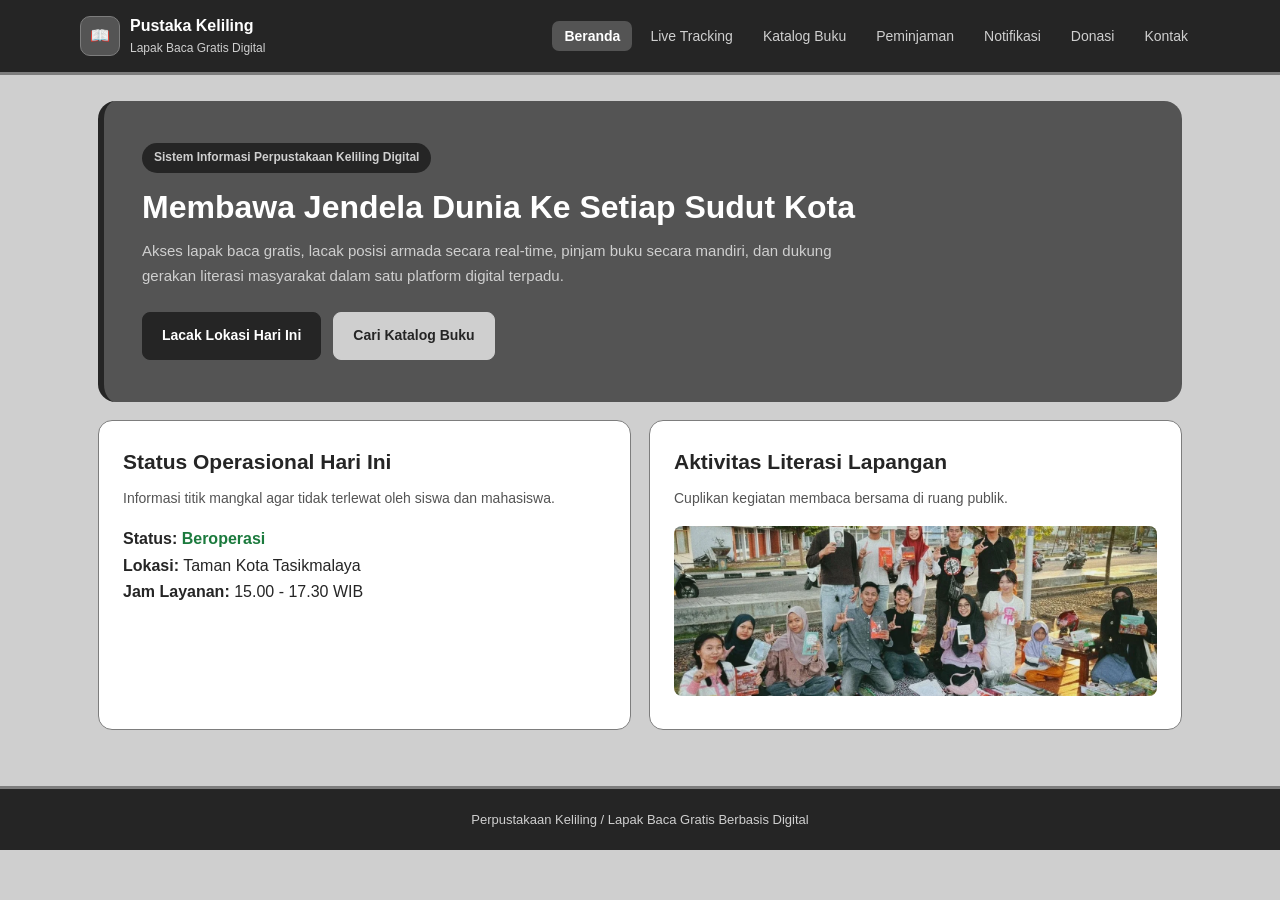
<file: index.html>
<!DOCTYPE html>
<html lang="id">
<head>
    <meta charset="UTF-8">
    <meta name="viewport" content="width=device-width, initial-scale=1.0">
    <title>Beranda - Pustaka Keliling</title>
    <link rel="stylesheet" href="style.css">
</head>
<body>
    <header id="rangga_header">
        <div class="rangga_nav_wrap">
            <a href="index.html" class="rangga_brand">
                <div class="rangga_brand_box">📖</div>
                <div>
                    <span class="rangga_brand_title">Pustaka Keliling</span>
                    <span class="rangga_brand_sub">Lapak Baca Gratis Digital</span>
                </div>
            </a>
            <ul class="rangga_menu">
                <li><a href="index.html" class="rangga_aktif">Beranda</a></li>
                <li><a href="tracking.html">Live Tracking</a></li>
                <li><a href="katalog.html">Katalog Buku</a></li>
                <li><a href="peminjaman.html">Peminjaman</a></li>
                <li><a href="notifikasi.html">Notifikasi</a></li>
                <li><a href="donasi.html">Donasi</a></li>
                <li><a href="kontak.html">Kontak</a></li>
            </ul>
        </div>
    </header>

    <main id="rangga_main">
        <section class="rangga_hero">
            <span class="rangga_tag">Sistem Informasi Perpustakaan Keliling Digital</span>
            <h1>Membawa Jendela Dunia Ke Setiap Sudut Kota</h1>
            <p>Akses lapak baca gratis, lacak posisi armada secara real-time, pinjam buku secara mandiri, dan dukung gerakan literasi masyarakat dalam satu platform digital terpadu.</p>
            <div class="rangga_btn_group">
                <a href="tracking.html" class="rangga_btn_terang">Lacak Lokasi Hari Ini</a>
                <a href="katalog.html" class="rangga_btn_garis">Cari Katalog Buku</a>
            </div>
        </section>

        <div class="rangga_grid_2">
            <div class="rangga_box">
                <h2>Status Operasional Hari Ini</h2>
                <p class="rangga_ket">Informasi titik mangkal agar tidak terlewat oleh siswa dan mahasiswa.</p>
                <p><strong>Status:</strong> <span style="color: #1b7a3d; font-weight: bold;">Beroperasi</span></p>
                <p><strong>Lokasi:</strong> Taman Kota Tasikmalaya</p>
                <p><strong>Jam Layanan:</strong> 15.00 - 17.30 WIB</p>
            </div>

            <div class="rangga_box">
                <h2>Aktivitas Literasi Lapangan</h2>
                <p class="rangga_ket">Cuplikan kegiatan membaca bersama di ruang publik.</p>
                <img src="gambar/literasi.webp" alt="Kegiatan membaca buku" style="width: 100%; height: 170px; object-fit: cover; border-radius: 8px;">
            </div>
        </div>
    </main>

    <footer id="rangga_footer">
        <p>Perpustakaan Keliling / Lapak Baca Gratis Berbasis Digital</p>
    </footer>

    <script src="script.js"></script>
</body>
</html>
</file>
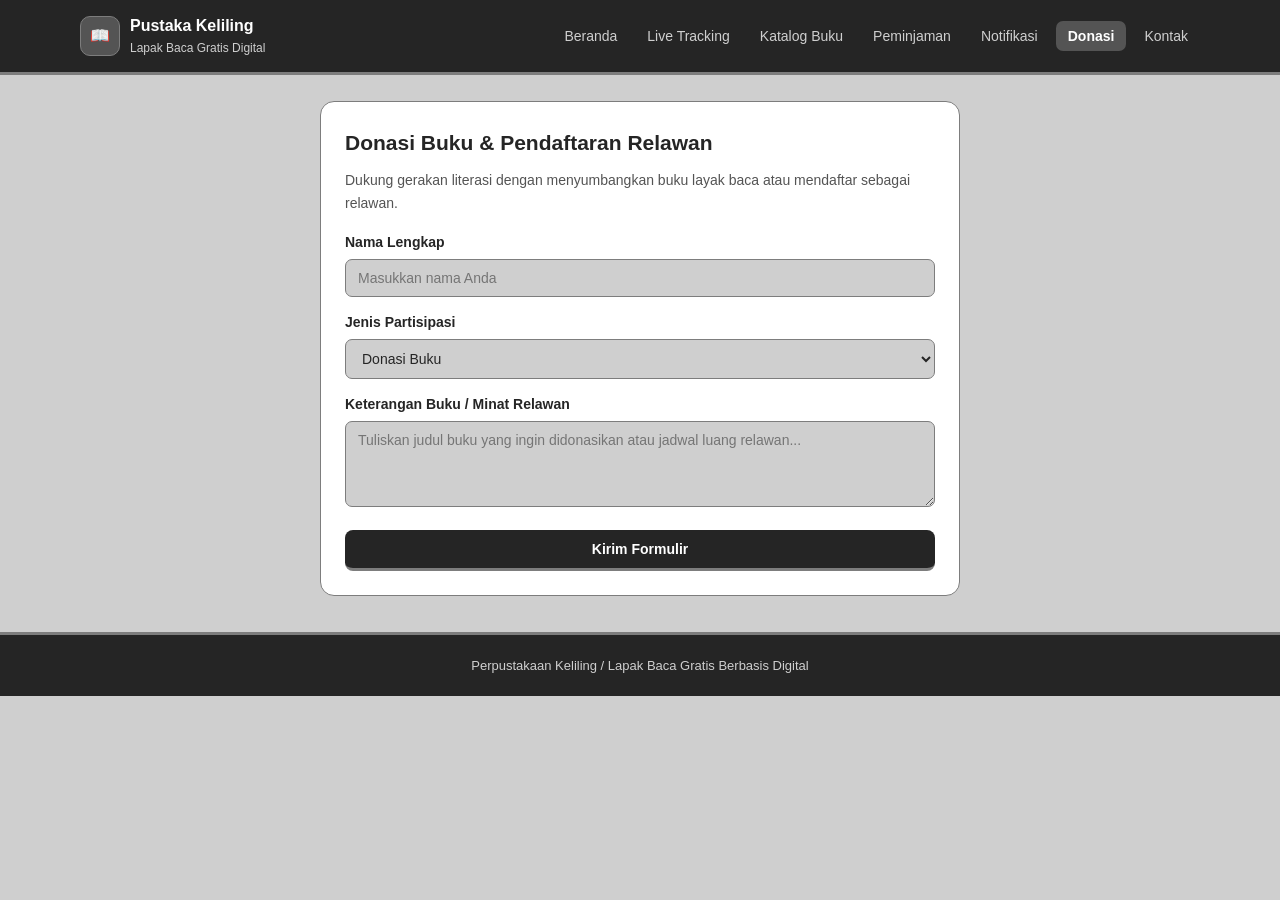
<file: donasi.html>
<!DOCTYPE html>
<html lang="id">
<head>
    <meta charset="UTF-8">
    <meta name="viewport" content="width=device-width, initial-scale=1.0">
    <title>Donasi & Relawan - Pustaka Keliling</title>
    <link rel="stylesheet" href="style.css">
</head>
<body>
    <header id="rangga_header">
        <div class="rangga_nav_wrap">
            <a href="index.html" class="rangga_brand">
                <div class="rangga_brand_box">📖</div>
                <div>
                    <span class="rangga_brand_title">Pustaka Keliling</span>
                    <span class="rangga_brand_sub">Lapak Baca Gratis Digital</span>
                </div>
            </a>
            <ul class="rangga_menu">
                <li><a href="index.html">Beranda</a></li>
                <li><a href="tracking.html">Live Tracking</a></li>
                <li><a href="katalog.html">Katalog Buku</a></li>
                <li><a href="peminjaman.html">Peminjaman</a></li>
                <li><a href="notifikasi.html">Notifikasi</a></li>
                <li><a href="donasi.html" class="rangga_aktif">Donasi</a></li>
                <li><a href="kontak.html">Kontak</a></li>
            </ul>
        </div>
    </header>

    <main id="rangga_main">
        <div class="rangga_box" style="max-width: 640px; margin: 0 auto;">
            <h2>Donasi Buku & Pendaftaran Relawan</h2>
            <p class="rangga_ket">Dukung gerakan literasi dengan menyumbangkan buku layak baca atau mendaftar sebagai relawan.</p>

            <form onsubmit="ranggaKirimForm(event, 'Pendaftaran donasi / relawan berhasil dikirim.')">
                <div class="rangga_field">
                    <label for="rangga_nama_donasi">Nama Lengkap</label>
                    <input type="text" id="rangga_nama_donasi" required placeholder="Masukkan nama Anda">
                </div>

                <div class="rangga_field">
                    <label for="rangga_jenis_donasi">Jenis Partisipasi</label>
                    <select id="rangga_jenis_donasi">
                        <option value="Donasi Buku">Donasi Buku</option>
                        <option value="Relawan Lapak Baca">Relawan Lapak Baca</option>
                        <option value="Donasi dan Relawan">Donasi dan Relawan</option>
                    </select>
                </div>

                <div class="rangga_field">
                    <label for="rangga_ket_donasi">Keterangan Buku / Minat Relawan</label>
                    <textarea id="rangga_ket_donasi" rows="4" required placeholder="Tuliskan judul buku yang ingin didonasikan atau jadwal luang relawan..."></textarea>
                </div>

                <button type="submit" class="rangga_btn_kirim">Kirim Formulir</button>
            </form>
        </div>
    </main>

    <footer id="rangga_footer">
        <p>Perpustakaan Keliling / Lapak Baca Gratis Berbasis Digital</p>
    </footer>

    <script src="script.js"></script>
</body>
</html>
</file>
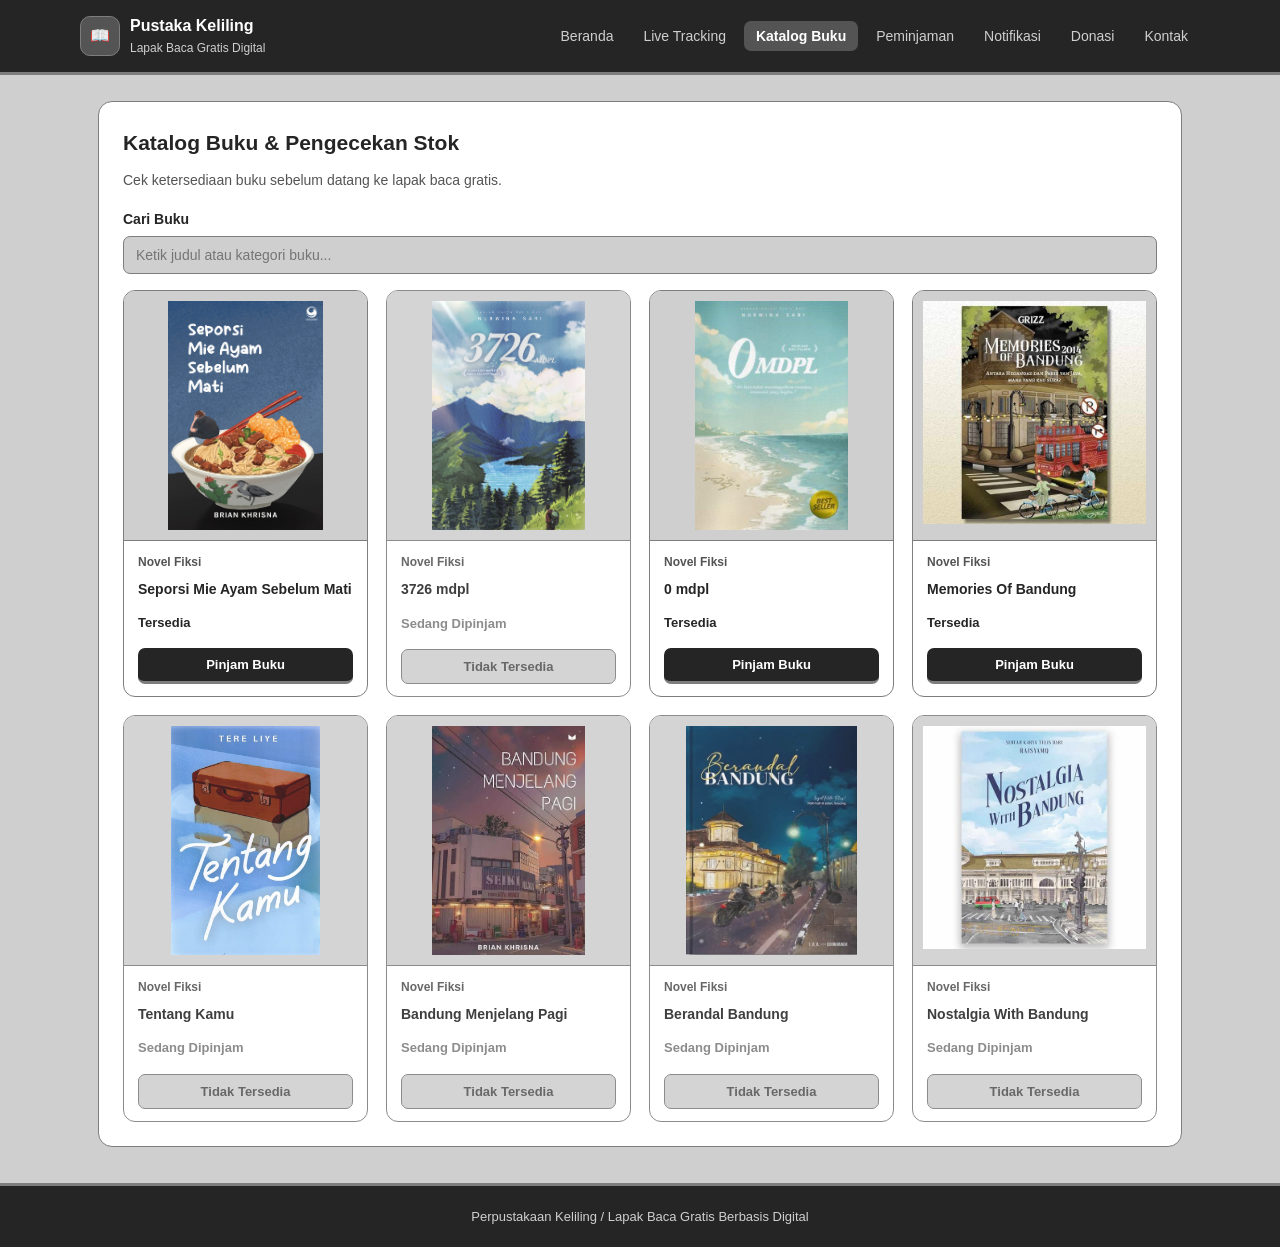
<file: katalog.html>
<!DOCTYPE html>
<html lang="id">
<head>
    <meta charset="UTF-8">
    <meta name="viewport" content="width=device-width, initial-scale=1.0">
    <title>Katalog Buku - Pustaka Keliling</title>
    <link rel="stylesheet" href="style.css">
</head>
<body>
    <header id="rangga_header">
        <div class="rangga_nav_wrap">
            <a href="index.html" class="rangga_brand">
                <div class="rangga_brand_box">📖</div>
                <div>
                    <span class="rangga_brand_title">Pustaka Keliling</span>
                    <span class="rangga_brand_sub">Lapak Baca Gratis Digital</span>
                </div>
            </a>
            <ul class="rangga_menu">
                <li><a href="index.html">Beranda</a></li>
                <li><a href="tracking.html">Live Tracking</a></li>
                <li><a href="katalog.html" class="rangga_aktif">Katalog Buku</a></li>
                <li><a href="peminjaman.html">Peminjaman</a></li>
                <li><a href="notifikasi.html">Notifikasi</a></li>
                <li><a href="donasi.html">Donasi</a></li>
                <li><a href="kontak.html">Kontak</a></li>
            </ul>
        </div>
    </header>

    <main id="rangga_main">
        <div class="rangga_box">
            <h2>Katalog Buku & Pengecekan Stok</h2>
            <p class="rangga_ket">Cek ketersediaan buku sebelum datang ke lapak baca gratis.</p>

            <div class="rangga_field">
                <label for="rangga_input_cari">Cari Buku</label>
                <input type="text" id="rangga_input_cari" onkeyup="ranggaCariBuku()" placeholder="Ketik judul atau kategori buku...">
            </div>

            <div class="rangga_katalog_grid">
                <div class="rangga_item_buku">
                    <img src="gambar/Seporsimieayamsebelummati.jpg" alt="Seporsi Mie Ayam Sebelum Mati" class="rangga_cover_buku">
                    <div class="rangga_detail_buku">
                        <span class="rangga_kat_buku">Novel Fiksi</span>
                        <div class="rangga_judul_buku">Seporsi Mie Ayam Sebelum Mati</div>
                        <div class="rangga_stok_ada">Tersedia</div>
                        <button type="button" class="rangga_btn_pinjam" onclick="ranggaPilihPinjam('Seporsi Mie Ayam Sebelum Mati')">Pinjam Buku</button>
                    </div>
                </div>

                <div class="rangga_item_buku rangga_buku_mati">
                    <img src="gambar/3726mdpl.jpg" alt="3726 mdpl" class="rangga_cover_buku">
                    <div class="rangga_detail_buku">
                        <span class="rangga_kat_buku">Novel Fiksi</span>
                        <div class="rangga_judul_buku">3726 mdpl</div>
                        <div class="rangga_stok_habis">Sedang Dipinjam</div>
                        <button type="button" class="rangga_btn_mati" disabled aria-disabled="true">Tidak Tersedia</button>
                    </div>
                </div>

                <div class="rangga_item_buku">
                    <img src="gambar/0mdpl.jpg" alt="0 mdpl" class="rangga_cover_buku">
                    <div class="rangga_detail_buku">
                        <span class="rangga_kat_buku">Novel Fiksi</span>
                        <div class="rangga_judul_buku">0 mdpl</div>
                        <div class="rangga_stok_ada">Tersedia</div>
                        <button type="button" class="rangga_btn_pinjam" onclick="ranggaPilihPinjam('0 mdpl')">Pinjam Buku</button>
                    </div>
                </div>

                <div class="rangga_item_buku">
                    <img src="gambar/memoriesofbandung.jpg" alt="Memories Of Bandung" class="rangga_cover_buku">
                    <div class="rangga_detail_buku">
                        <span class="rangga_kat_buku">Novel Fiksi</span>
                        <div class="rangga_judul_buku">Memories Of Bandung</div>
                        <div class="rangga_stok_ada">Tersedia</div>
                        <button type="button" class="rangga_btn_pinjam" onclick="ranggaPilihPinjam('Memories Of Bandung')">Pinjam Buku</button>
                    </div>
                </div>

                <div class="rangga_item_buku rangga_buku_mati">
                    <img src="gambar/tentangkamu.jpg" alt="Tentang Kamu" class="rangga_cover_buku">
                    <div class="rangga_detail_buku">
                        <span class="rangga_kat_buku">Novel Fiksi</span>
                        <div class="rangga_judul_buku">Tentang Kamu</div>
                        <div class="rangga_stok_habis">Sedang Dipinjam</div>
                        <button type="button" class="rangga_btn_mati" disabled aria-disabled="true">Tidak Tersedia</button>
                    </div>
                </div>

                <div class="rangga_item_buku rangga_buku_mati">
                    <img src="gambar/bandungmenjelangpagi.jpg" alt="Bandung Menjelang Pagi" class="rangga_cover_buku">
                    <div class="rangga_detail_buku">
                        <span class="rangga_kat_buku">Novel Fiksi</span>
                        <div class="rangga_judul_buku">Bandung Menjelang Pagi</div>
                        <div class="rangga_stok_habis">Sedang Dipinjam</div>
                        <button type="button" class="rangga_btn_mati" disabled aria-disabled="true">Tidak Tersedia</button>
                    </div>
                </div>

                <div class="rangga_item_buku rangga_buku_mati">
                    <img src="gambar/berandalbandung.jpg" alt="Berandal Bandung" class="rangga_cover_buku">
                    <div class="rangga_detail_buku">
                        <span class="rangga_kat_buku">Novel Fiksi</span>
                        <div class="rangga_judul_buku">Berandal Bandung</div>
                        <div class="rangga_stok_habis">Sedang Dipinjam</div>
                        <button type="button" class="rangga_btn_mati" disabled aria-disabled="true">Tidak Tersedia</button>
                    </div>
                </div>

                <div class="rangga_item_buku rangga_buku_mati">
                    <img src="gambar/nostalgia.jpg" alt="Nostalgia With Bandung" class="rangga_cover_buku">
                    <div class="rangga_detail_buku">
                        <span class="rangga_kat_buku">Novel Fiksi</span>
                        <div class="rangga_judul_buku">Nostalgia With Bandung</div>
                        <div class="rangga_stok_habis">Sedang Dipinjam</div>
                        <button type="button" class="rangga_btn_mati" disabled aria-disabled="true">Tidak Tersedia</button>
                    </div>
                </div>
            </div>
        </div>
    </main>

    <footer id="rangga_footer">
        <p>Perpustakaan Keliling / Lapak Baca Gratis Berbasis Digital</p>
    </footer>

    <script src="script.js"></script>
</body>
</html>
</file>
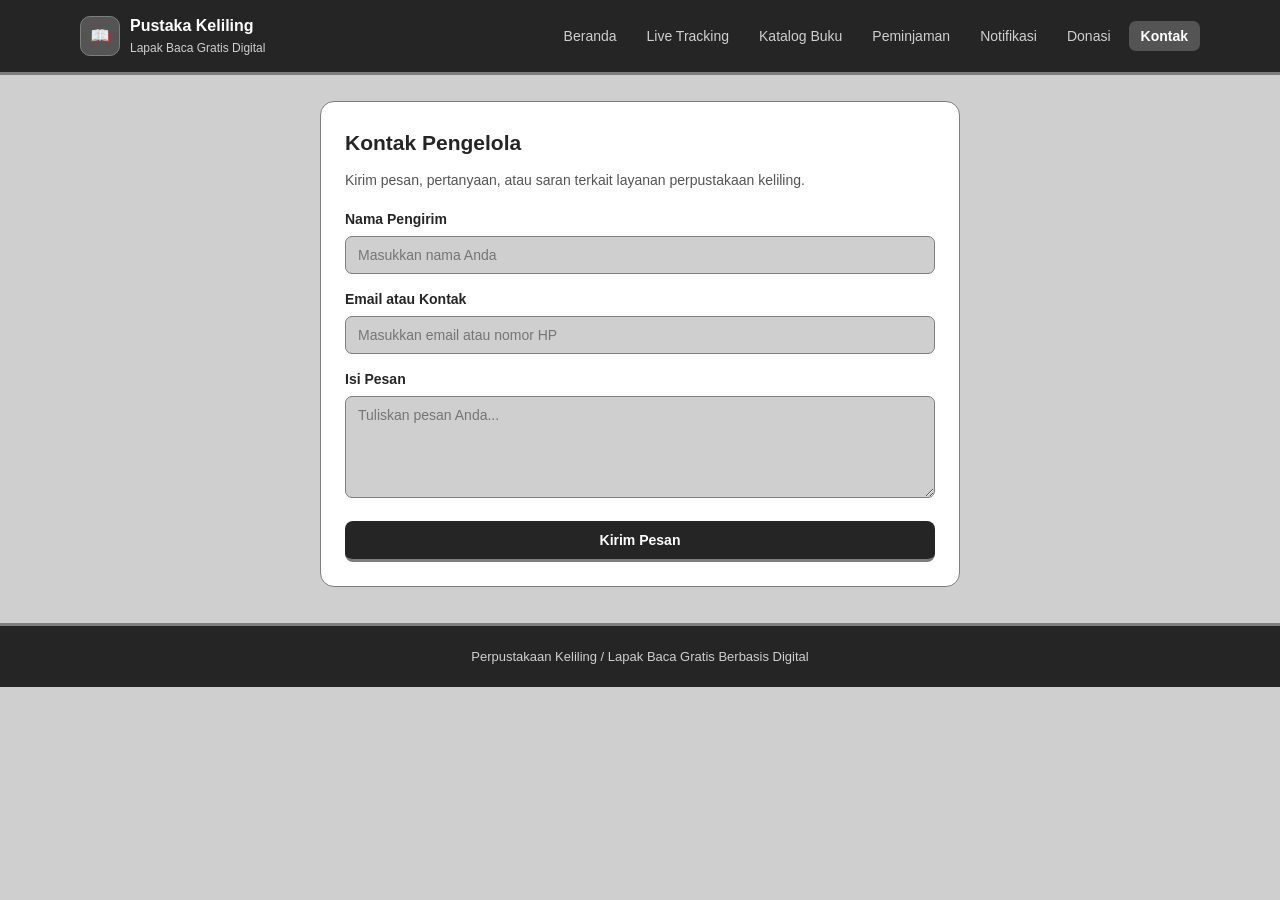
<file: kontak.html>
<!DOCTYPE html>
<html lang="id">
<head>
    <meta charset="UTF-8">
    <meta name="viewport" content="width=device-width, initial-scale=1.0">
    <title>Kontak - Pustaka Keliling</title>
    <link rel="stylesheet" href="style.css">
</head>
<body>
    <header id="rangga_header">
        <div class="rangga_nav_wrap">
            <a href="index.html" class="rangga_brand">
                <div class="rangga_brand_box">📖</div>
                <div>
                    <span class="rangga_brand_title">Pustaka Keliling</span>
                    <span class="rangga_brand_sub">Lapak Baca Gratis Digital</span>
                </div>
            </a>
            <ul class="rangga_menu">
                <li><a href="index.html">Beranda</a></li>
                <li><a href="tracking.html">Live Tracking</a></li>
                <li><a href="katalog.html">Katalog Buku</a></li>
                <li><a href="peminjaman.html">Peminjaman</a></li>
                <li><a href="notifikasi.html">Notifikasi</a></li>
                <li><a href="donasi.html">Donasi</a></li>
                <li><a href="kontak.html" class="rangga_aktif">Kontak</a></li>
            </ul>
        </div>
    </header>

    <main id="rangga_main">
        <div class="rangga_box" style="max-width: 640px; margin: 0 auto;">
            <h2>Kontak Pengelola</h2>
            <p class="rangga_ket">Kirim pesan, pertanyaan, atau saran terkait layanan perpustakaan keliling.</p>

            <form onsubmit="ranggaKirimForm(event, 'Pesan Anda sudah terkirim ke pengelola.')">
                <div class="rangga_field">
                    <label for="rangga_nama_kontak">Nama Pengirim</label>
                    <input type="text" id="rangga_nama_kontak" required placeholder="Masukkan nama Anda">
                </div>

                <div class="rangga_field">
                    <label for="rangga_email_kontak">Email atau Kontak</label>
                    <input type="text" id="rangga_email_kontak" required placeholder="Masukkan email atau nomor HP">
                </div>

                <div class="rangga_field">
                    <label for="rangga_pesan_kontak">Isi Pesan</label>
                    <textarea id="rangga_pesan_kontak" rows="5" required placeholder="Tuliskan pesan Anda..."></textarea>
                </div>

                <button type="submit" class="rangga_btn_kirim">Kirim Pesan</button>
            </form>
        </div>
    </main>

    <footer id="rangga_footer">
        <p>Perpustakaan Keliling / Lapak Baca Gratis Berbasis Digital</p>
    </footer>

    <script src="script.js"></script>
</body>
</html>
</file>
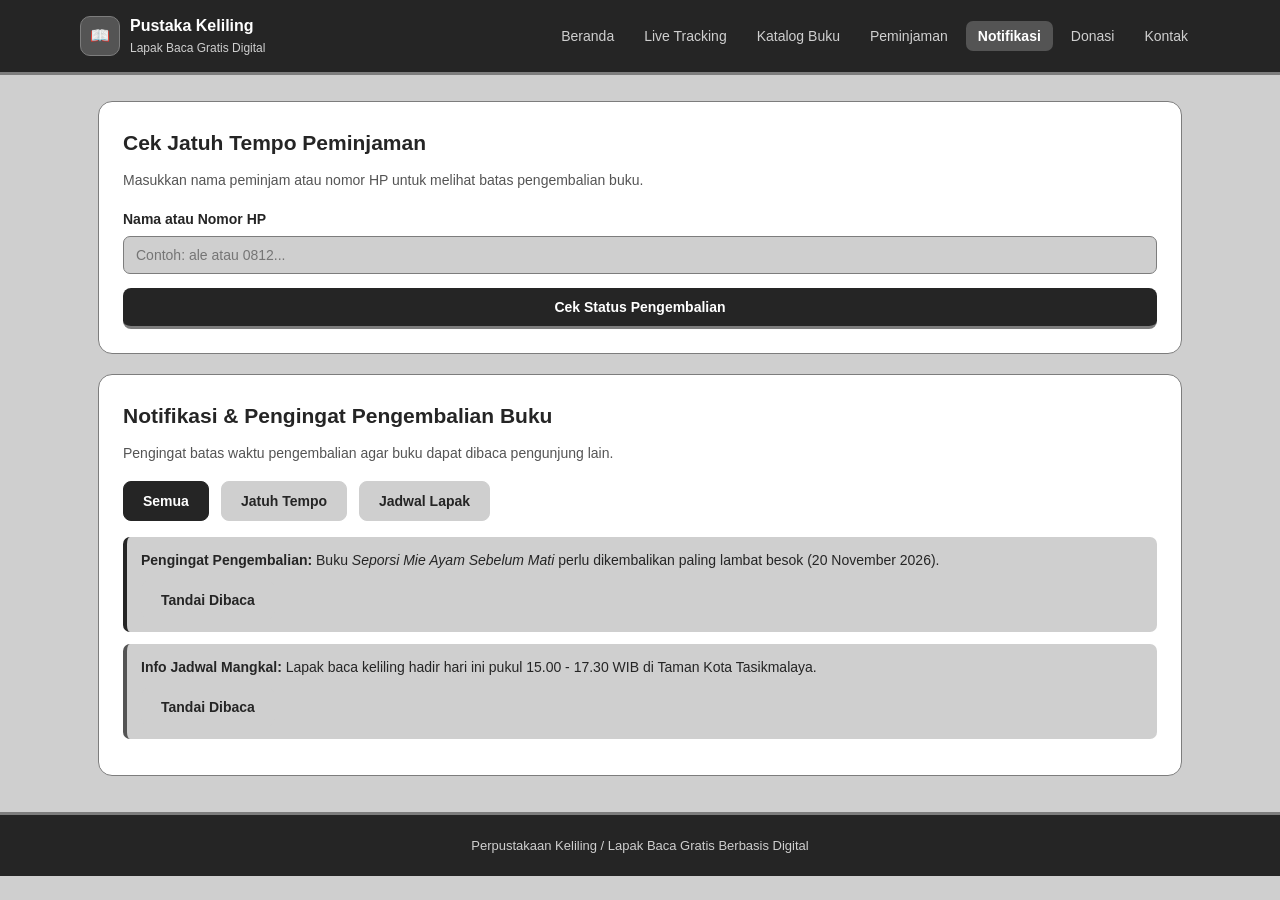
<file: notifikasi.html>
<!DOCTYPE html>
<html lang="id">
<head>
    <meta charset="UTF-8">
    <meta name="viewport" content="width=device-width, initial-scale=1.0">
    <title>Notifikasi - Pustaka Keliling</title>
    <link rel="stylesheet" href="style.css">
</head>
<body>
    <header id="rangga_header">
        <div class="rangga_nav_wrap">
            <a href="index.html" class="rangga_brand">
                <div class="rangga_brand_box">📖</div>
                <div>
                    <span class="rangga_brand_title">Pustaka Keliling</span>
                    <span class="rangga_brand_sub">Lapak Baca Gratis Digital</span>
                </div>
            </a>
            <ul class="rangga_menu">
                <li><a href="index.html">Beranda</a></li>
                <li><a href="tracking.html">Live Tracking</a></li>
                <li><a href="katalog.html">Katalog Buku</a></li>
                <li><a href="peminjaman.html">Peminjaman</a></li>
                <li><a href="notifikasi.html" class="rangga_aktif">Notifikasi</a></li>
                <li><a href="donasi.html">Donasi</a></li>
                <li><a href="kontak.html">Kontak</a></li>
            </ul>
        </div>
    </header>

    <main id="rangga_main">
        <!-- 1. Cek Jatuh Tempo Peminjaman -->
        <div class="rangga_box">
            <h2>Cek Jatuh Tempo Peminjaman</h2>
            <p class="rangga_ket">Masukkan nama peminjam atau nomor HP untuk melihat batas pengembalian buku.</p>

            <div class="rangga_field">
                <label for="rangga_cek_pinjam">Nama atau Nomor HP</label>
                <input type="text" id="rangga_cek_pinjam" placeholder="Contoh: ale atau 0812...">
            </div>

            <button type="button" class="rangga_btn_kirim" onclick="ranggaCekJatuhTempo()">Cek Status Pengembalian</button>

            <div id="rangga_hasil_cek" class="rangga_info_kuning" style="margin-top: 14px; display: none;"></div>
        </div>

        <!-- 2. Daftar Notifikasi & Pengingat -->
        <div class="rangga_box">
            <h2>Notifikasi &amp; Pengingat Pengembalian Buku</h2>
            <p class="rangga_ket">Pengingat batas waktu pengembalian agar buku dapat dibaca pengunjung lain.</p>

            <div class="rangga_btn_group" style="margin-bottom: 16px;">
                <button type="button" class="rangga_btn_terang" onclick="ranggaFilterNotif('semua')">Semua</button>
                <button type="button" class="rangga_btn_garis" onclick="ranggaFilterNotif('tempo')">Jatuh Tempo</button>
                <button type="button" class="rangga_btn_garis" onclick="ranggaFilterNotif('jadwal')">Jadwal Lapak</button>
            </div>

            <div class="rangga_info_kuning rangga_item_notif" data-tipe="tempo">
                <strong>Pengingat Pengembalian:</strong> Buku <em>Seporsi Mie Ayam Sebelum Mati</em> perlu dikembalikan paling lambat besok (20 November 2026).
                <div style="margin-top: 8px;">
                    <button type="button" class="rangga_btn_garis" onclick="ranggaTandaiBaca(this)">Tandai Dibaca</button>
                </div>
            </div>

            <div class="rangga_info_hijau rangga_item_notif" data-tipe="jadwal">
                <strong>Info Jadwal Mangkal:</strong> Lapak baca keliling hadir hari ini pukul 15.00 - 17.30 WIB di Taman Kota Tasikmalaya.
                <div style="margin-top: 8px;">
                    <button type="button" class="rangga_btn_garis" onclick="ranggaTandaiBaca(this)">Tandai Dibaca</button>
                </div>
            </div>
        </div>
    </main>

    <footer id="rangga_footer">
        <p>Perpustakaan Keliling / Lapak Baca Gratis Berbasis Digital</p>
    </footer>

    <script src="script.js"></script>
</body>
</html>
</file>
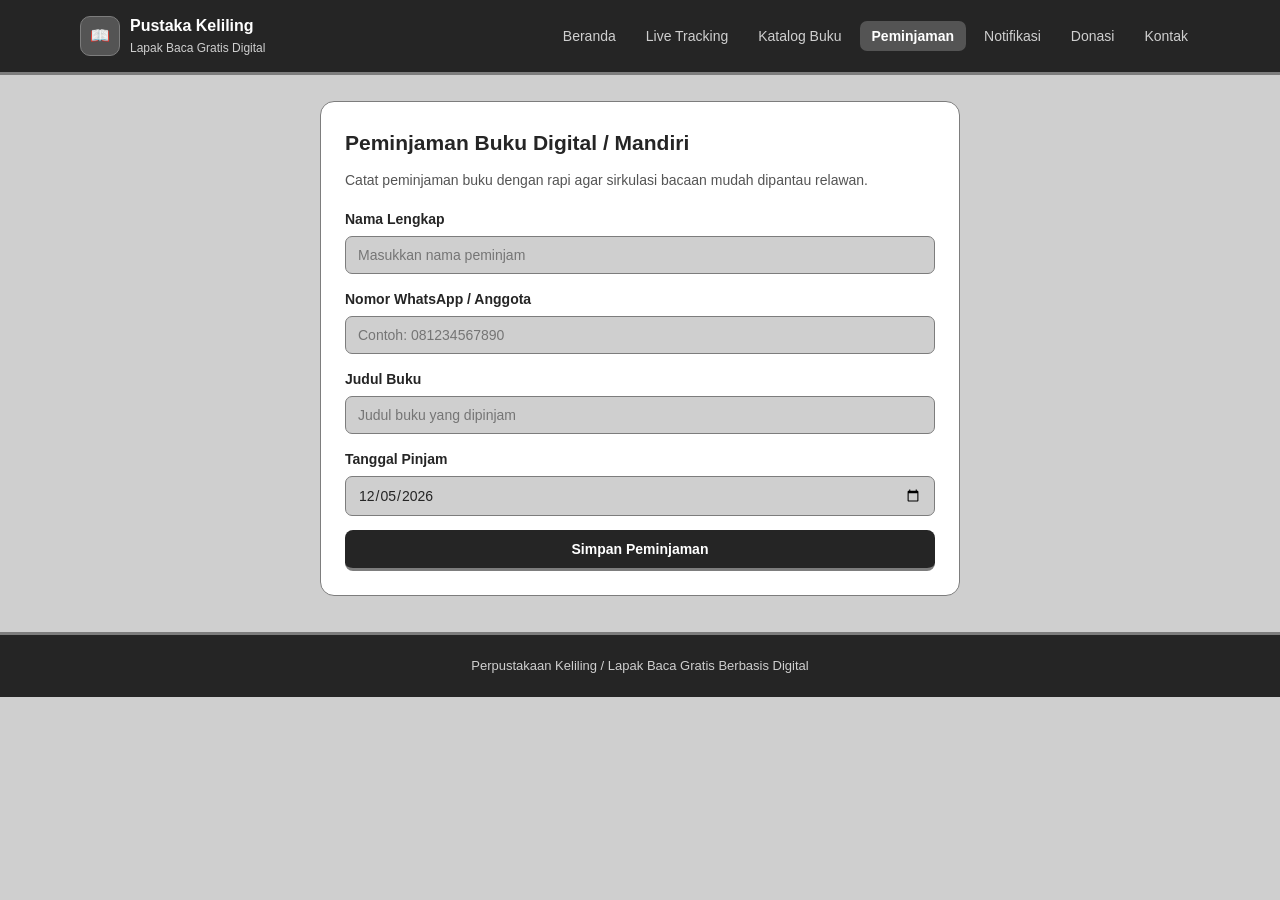
<file: peminjaman.html>
<!DOCTYPE html>
<html lang="id">
<head>
    <meta charset="UTF-8">
    <meta name="viewport" content="width=device-width, initial-scale=1.0">
    <title>Peminjaman Mandiri - Pustaka Keliling</title>
    <link rel="stylesheet" href="style.css">
</head>
<body>
    <header id="rangga_header">
        <div class="rangga_nav_wrap">
            <a href="index.html" class="rangga_brand">
                <div class="rangga_brand_box">📖</div>
                <div>
                    <span class="rangga_brand_title">Pustaka Keliling</span>
                    <span class="rangga_brand_sub">Lapak Baca Gratis Digital</span>
                </div>
            </a>
            <ul class="rangga_menu">
                <li><a href="index.html">Beranda</a></li>
                <li><a href="tracking.html">Live Tracking</a></li>
                <li><a href="katalog.html">Katalog Buku</a></li>
                <li><a href="peminjaman.html" class="rangga_aktif">Peminjaman</a></li>
                <li><a href="notifikasi.html">Notifikasi</a></li>
                <li><a href="donasi.html">Donasi</a></li>
                <li><a href="kontak.html">Kontak</a></li>
            </ul>
        </div>
    </header>

    <main id="rangga_main">
        <div class="rangga_box" style="max-width: 640px; margin: 0 auto;">
            <h2>Peminjaman Buku Digital / Mandiri</h2>
            <p class="rangga_ket">Catat peminjaman buku dengan rapi agar sirkulasi bacaan mudah dipantau relawan.</p>

            <form onsubmit="ranggaKirimForm(event, 'Data peminjaman buku sudah tercatat.')">
                <div class="rangga_field">
                    <label for="rangga_nama_pinjam">Nama Lengkap</label>
                    <input type="text" id="rangga_nama_pinjam" required placeholder="Masukkan nama peminjam">
                </div>

                <div class="rangga_field">
                    <label for="rangga_wa_pinjam">Nomor WhatsApp / Anggota</label>
                    <input type="text" id="rangga_wa_pinjam" required placeholder="Contoh: 081234567890">
                </div>

                <div class="rangga_field">
                    <label for="rangga_buku_pinjam">Judul Buku</label>
                    <input type="text" id="rangga_buku_pinjam" required placeholder="Judul buku yang dipinjam">
                </div>

                <div class="rangga_field">
                    <label for="rangga_tgl_pinjam">Tanggal Pinjam</label>
                    <input type="date" id="rangga_tgl_pinjam" required>
                </div>

                <button type="submit" class="rangga_btn_kirim">Simpan Peminjaman</button>
            </form>
        </div>
    </main>

    <footer id="rangga_footer">
        <p>Perpustakaan Keliling / Lapak Baca Gratis Berbasis Digital</p>
    </footer>

    <script src="script.js"></script>
</body>
</html>
</file>
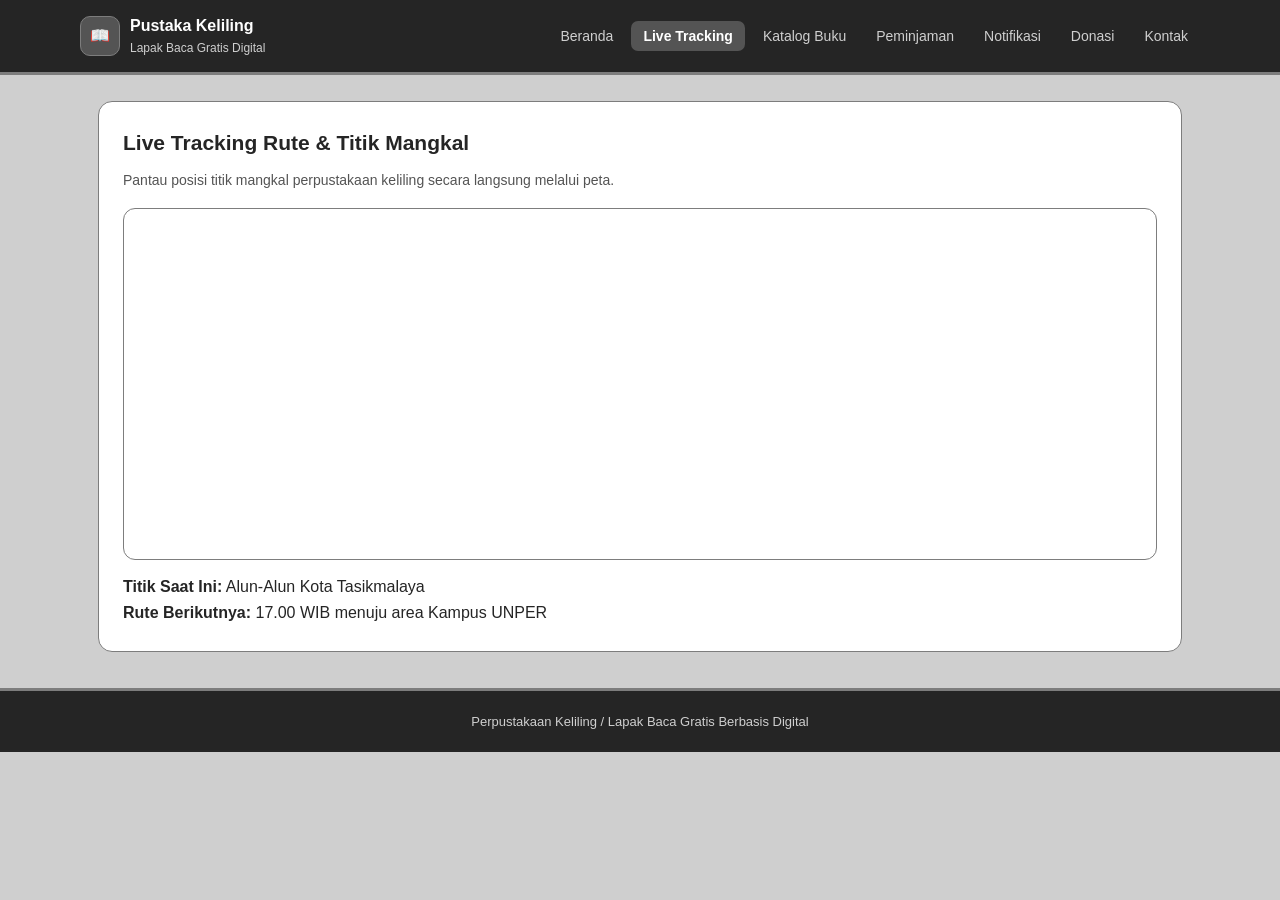
<file: tracking.html>
<!DOCTYPE html>
<html lang="id">
<head>
    <meta charset="UTF-8">
    <meta name="viewport" content="width=device-width, initial-scale=1.0">
    <title>Live Tracking - Pustaka Keliling</title>
    <link rel="stylesheet" href="style.css">
</head>
<body>
    <header id="rangga_header">
        <div class="rangga_nav_wrap">
            <a href="index.html" class="rangga_brand">
                <div class="rangga_brand_box">📖</div>
                <div>
                    <span class="rangga_brand_title">Pustaka Keliling</span>
                    <span class="rangga_brand_sub">Lapak Baca Gratis Digital</span>
                </div>
            </a>
            <ul class="rangga_menu">
                <li><a href="index.html">Beranda</a></li>
                <li><a href="tracking.html" class="rangga_aktif">Live Tracking</a></li>
                <li><a href="katalog.html">Katalog Buku</a></li>
                <li><a href="peminjaman.html">Peminjaman</a></li>
                <li><a href="notifikasi.html">Notifikasi</a></li>
                <li><a href="donasi.html">Donasi</a></li>
                <li><a href="kontak.html">Kontak</a></li>
            </ul>
        </div>
    </header>

    <main id="rangga_main">
        <div class="rangga_box">
            <h2>Live Tracking Rute & Titik Mangkal</h2>
            <p class="rangga_ket">Pantau posisi titik mangkal perpustakaan keliling secara langsung melalui peta.</p>

            <div class="rangga_peta_bingkai">
                <iframe
                    src="https://www.google.com/maps/embed?pb=!1m18!1m12!1m3!1d3957.584732152345!2d108.2141!3d-7.3274!2m3!1f0!2f0!3f0!3m2!1i1024!2i768!4f13.1!3m3!1m2!1s0x2e6f5ea66524bb31%3A0x401e8f1fc28b5b0!2sAlun-Alun%20Kota%20Tasikmalaya!5e0!3m2!1sid!2sid!4v1650000000000!5m2!1sid!2sid"
                    width="100%"
                    height="350"
                    style="border: 0; display: block;"
                    allowfullscreen=""
                    loading="lazy"
                    referrerpolicy="no-referrer-when-downgrade">
                </iframe>
            </div>

            <p><strong>Titik Saat Ini:</strong> Alun-Alun Kota Tasikmalaya</p>
            <p><strong>Rute Berikutnya:</strong> 17.00 WIB menuju area Kampus UNPER</p>
        </div>
    </main>

    <footer id="rangga_footer">
        <p> Perpustakaan Keliling / Lapak Baca Gratis Berbasis Digital</p>
    </footer>

    <script src="script.js"></script>
</body>
</html>
</file>
<file: style.css>
/* Rangga Saputra */
* {
    margin: 0;
    padding: 0;
    box-sizing: border-box;
}

body {
    font-family: Arial, Helvetica, sans-serif;
    background-color: #CFCFCF;
    color: #252525;
    line-height: 1.65;
}

#rangga_header {
    background-color: #252525;
    border-bottom: 3px solid #7D7D7D;
    padding: 13px 20px;
}

.rangga_nav_wrap {
    max-width: 1120px;
    margin: 0 auto;
    display: flex;
    justify-content: space-between;
    align-items: center;
    gap: 16px;
    flex-wrap: wrap;
}

.rangga_brand {
    display: flex;
    align-items: center;
    gap: 10px;
    text-decoration: none;
    color: #CFCFCF;
}

.rangga_brand_box {
    width: 40px;
    height: 40px;
    background-color: #545454;
    color: #ffffff;
    border: 1px solid #7D7D7D;
    border-radius: 10px;
    display: flex;
    align-items: center;
    justify-content: center;
    font-weight: bold;
    font-size: 16px;
}

.rangga_brand_title {
    font-size: 16px;
    font-weight: bold;
    color: #ffffff;
    display: block;
}

.rangga_brand_sub {
    font-size: 12px;
    color: #CFCFCF;
    display: block;
}

.rangga_menu {
    list-style: none;
    display: flex;
    flex-wrap: wrap;
    gap: 6px;
}

.rangga_menu a {
    text-decoration: none;
    color: #CFCFCF;
    font-size: 14px;
    padding: 7px 12px;
    border-radius: 7px;
}

.rangga_menu a:hover,
.rangga_menu .rangga_aktif {
    background-color: #545454;
    color: #ffffff;
    font-weight: bold;
}

#rangga_main {
    max-width: 1120px;
    margin: 26px auto;
    padding: 0 18px;
}

.rangga_hero {
    background-color: #545454;
    color: #ffffff;
    padding: 42px 38px;
    border-radius: 18px;
    margin-bottom: 18px;
    border-left: 6px solid #252525;
}

.rangga_tag {
    display: inline-block;
    background-color: #252525;
    color: #CFCFCF;
    font-size: 12px;
    font-weight: bold;
    padding: 5px 12px;
    border-radius: 20px;
    margin-bottom: 14px;
}

.rangga_hero h1 {
    font-size: 32px;
    line-height: 1.25;
    margin-bottom: 12px;
    max-width: 720px;
    color: #ffffff;
}

.rangga_hero p {
    font-size: 15px;
    color: #CFCFCF;
    max-width: 700px;
    margin-bottom: 24px;
}

.rangga_btn_group {
    display: flex;
    flex-wrap: wrap;
    gap: 12px;
}

.rangga_btn_terang {
    background-color: #252525;
    color: #ffffff;
    text-decoration: none;
    padding: 11px 19px;
    border-radius: 8px;
    font-size: 14px;
    font-weight: bold;
    border: 1px solid #252525;
    cursor: pointer;
}

.rangga_btn_terang:hover {
    background-color: #7D7D7D;
    border-color: #7D7D7D;
}

.rangga_btn_garis {
    background-color: #CFCFCF;
    color: #252525;
    text-decoration: none;
    padding: 11px 19px;
    border-radius: 8px;
    font-size: 14px;
    font-weight: bold;
    border: 1px solid #CFCFCF;
    cursor: pointer;
}

.rangga_btn_garis:hover {
    background-color: #7D7D7D;
    color: #ffffff;
    border-color: #7D7D7D;
}

.rangga_strip_3 {
    display: grid;
    grid-template-columns: repeat(3, 1fr);
    gap: 16px;
    margin-bottom: 20px;
}

.rangga_mini_box {
    background-color: #ffffff;
    border: 1px solid #7D7D7D;
    border-top: 4px solid #252525;
    border-radius: 12px;
    padding: 16px 18px;
}

.rangga_mini_label {
    font-size: 12px;
    color: #545454;
    display: block;
    margin-bottom: 4px;
}

.rangga_mini_val {
    font-size: 16px;
    font-weight: bold;
    color: #252525;
}

.rangga_box {
    background-color: #ffffff;
    border: 1px solid #7D7D7D;
    border-radius: 14px;
    padding: 24px;
    margin-bottom: 20px;
}

.rangga_box h2 {
    font-size: 21px;
    margin-bottom: 8px;
    color: #252525;
}

.rangga_ket {
    font-size: 14px;
    color: #545454;
    margin-bottom: 16px;
}

.rangga_grid_2 {
    display: grid;
    grid-template-columns: repeat(2, 1fr);
    gap: 18px;
    margin-bottom: 20px;
}

.rangga_field {
    margin-bottom: 14px;
}

.rangga_field label {
    display: block;
    font-size: 14px;
    font-weight: bold;
    margin-bottom: 5px;
    color: #252525;
}

.rangga_field input,
.rangga_field select,
.rangga_field textarea {
    width: 100%;
    padding: 10px 12px;
    border: 1px solid #7D7D7D;
    border-radius: 7px;
    font-size: 14px;
    font-family: Arial, Helvetica, sans-serif;
    background-color: #CFCFCF;
    color: #252525;
}

.rangga_field input:focus,
.rangga_field select:focus,
.rangga_field textarea:focus {
    outline: none;
    border-color: #252525;
    background-color: #ffffff;
}

.rangga_btn_kirim {
    background-color: #252525;
    color: #ffffff;
    border: none;
    padding: 11px 18px;
    border-radius: 8px;
    font-size: 14px;
    font-weight: bold;
    cursor: pointer;
    width: 100%;
    border-bottom: 3px solid #7D7D7D;
}

.rangga_btn_kirim:hover {
    background-color: #545454;
}

/* Katalog Buku */
.rangga_katalog_grid {
    display: grid;
    grid-template-columns: repeat(auto-fill, minmax(210px, 1fr));
    gap: 18px;
    margin-top: 16px;
}

.rangga_item_buku {
    background-color: #ffffff;
    border: 1px solid #7D7D7D;
    border-radius: 12px;
    overflow: hidden;
    display: flex;
    flex-direction: column;
}

.rangga_item_buku:hover {
    border-color: #252525;
}

.rangga_cover_buku {
    width: 100%;
    height: 250px;
    object-fit: contain;
    object-position: top center;
    background-color: #CFCFCF;
    padding: 10px;
    border-bottom: 1px solid #7D7D7D;
}

.rangga_detail_buku {
    padding: 12px 14px;
    display: flex;
    flex-direction: column;
    gap: 5px;
    flex-grow: 1;
}

.rangga_kat_buku {
    font-size: 12px;
    color: #545454;
    font-weight: bold;
}

.rangga_judul_buku {
    font-size: 14px;
    font-weight: bold;
    color: #252525;
}

.rangga_stok_ada {
    font-size: 13px;
    color: #252525;
    font-weight: bold;
    margin-top: auto;
    padding-top: 6px;
}

.rangga_stok_habis {
    font-size: 13px;
    color: #7D7D7D;
    font-weight: bold;
    margin-top: auto;
    padding-top: 6px;
}

/* Info Box & Peta */
.rangga_info_kuning {
    background-color: #CFCFCF;
    border-left: 4px solid #252525;
    color: #252525;
    padding: 12px 14px;
    border-radius: 7px;
    margin-bottom: 12px;
    font-size: 14px;
}

.rangga_info_hijau {
    background-color: #CFCFCF;
    border-left: 4px solid #545454;
    color: #252525;
    padding: 12px 14px;
    border-radius: 7px;
    margin-bottom: 12px;
    font-size: 14px;
}

.rangga_peta_bingkai {
    border: 1px solid #7D7D7D;
    border-radius: 12px;
    overflow: hidden;
    margin-bottom: 14px;
}

/* Footer */
#rangga_footer {
    background-color: #252525;
    border-top: 3px solid #7D7D7D;
    text-align: center;
    padding: 20px;
    margin-top: 36px;
    font-size: 13px;
    color: #CFCFCF;
}

/* Responsif HP */
@media (max-width: 820px) {
    .rangga_strip_3 {
        grid-template-columns: 1fr;
    }
}

@media (max-width: 768px) {
    .rangga_hero {
        padding: 26px 20px;
    }

    .rangga_hero h1 {
        font-size: 24px;
    }

    .rangga_grid_2 {
        grid-template-columns: 1fr;
    }
}
/* Styling Tombol Pinjam & Tidak Tersedia di Katalog */
.rangga_btn_pinjam {
    margin-top: 10px;
    background-color: #252525;
    color: #ffffff;
    border: none;
    border-bottom: 3px solid #7D7D7D;
    padding: 9px 12px;
    border-radius: 7px;
    font-size: 13px;
    font-weight: bold;
    cursor: pointer;
    width: 100%;
    font-family: Arial, Helvetica, sans-serif;
}

.rangga_btn_pinjam:hover {
    background-color: #545454;
}

.rangga_btn_mati {
    margin-top: 10px;
    background-color: #CFCFCF;
    color: #545454;
    border: 1px solid #7D7D7D;
    padding: 9px 12px;
    border-radius: 7px;
    font-size: 13px;
    font-weight: bold;
    cursor: not-allowed;
    width: 100%;
    font-family: Arial, Helvetica, sans-serif;
}

.rangga_buku_mati {
    opacity: 0.88;
}
</file>
